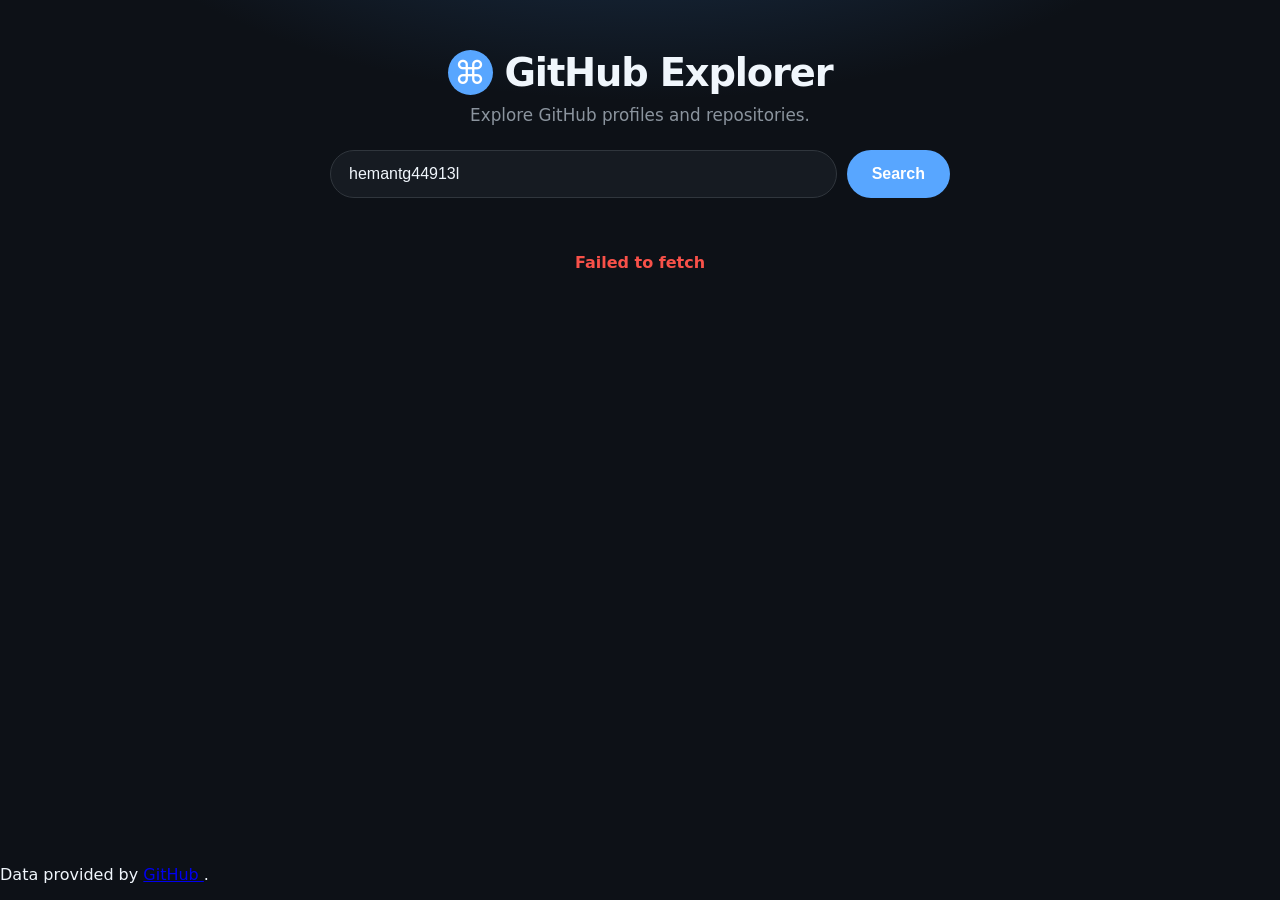
<file: index.html>
<!DOCTYPE html>
<html lang="en">
<head>
  <meta charset="UTF-8" />
  <meta name="viewport" content="width=device-width, initial-scale=1.0" />

  <title>GitHub Explorer</title>

  <meta
    name="description"
    content="Search GitHub users and explore their repositories."
  />

  <link rel="stylesheet" href="style.css" />
</head>

<body>

  <header class="site-header">

    <div class="brand">
      <span class="brand-icon">⌘</span>
      <h1>GitHub Explorer</h1>
    </div>

    <p class="tagline">
      Explore GitHub profiles and repositories.
    </p>

    <form id="search-form" class="search">
      <label for="search-input" class="visually-hidden">
        Search GitHub username
      </label>

      <input
        id="search-input"
        class="search-input"
        type="search"
        placeholder="Try: octocat"
        autocomplete="off"
      />

      <button
        id="search-button"
        class="search-button"
        type="submit"
      >
        Search
      </button>
    </form>

  </header>


  <main class="container">

    <p id="status" class="status"></p>

    <!-- Profile will be inserted here -->
    <section id="profile" class="profile"></section>

    <!-- Repositories will be inserted here -->
    <section>
      <h2 id="repo-heading" class="repo-heading"></h2>

      <div id="repositories" class="repositories"></div>
    </section>

  </main>


  <footer class="site-footer">
    <p>
      Data provided by
      <a
        href="https://github.com"
        target="_blank"
        rel="noopener"
      >
        GitHub
      </a>.
    </p>
  </footer>


  <script src="script.js"></script>

</body>
</html>
</file>
<file: style.css>
:root {
  --bg: #0d1117;
  --bg-soft: #161b22;
  --card: #21262d;
  --border: #30363d;

  --text: #f0f6fc;
  --muted: #8b949e;

  --accent: #58a6ff;
  --green: #3fb950;
  --danger: #f85149;

  --radius: 14px;
  --shadow: 0 10px 30px rgba(0, 0, 0, 0.3);
}


* {
  box-sizing: border-box;
}


body {
  margin: 0;

  font-family: cursive, system-ui, -apple-system, BlinkMacSystemFont, Segoe UI, Roboto, Helvetica Neue, Arial, Noto Sans, sans-serif, Apple Color Emoji, Segoe UI Emoji, Segoe UI Symbol, Noto Color Emoji;

  color: var(--text);
  background:
    radial-gradient(
      1000px 500px at 50% -200px,
      #1f3b5b 0%,
      transparent 60%
    ),
    var(--bg);

  min-height: 100vh;

  display: flex;
  flex-direction: column;
}


.visually-hidden {
  position: absolute;

  width: 1px;
  height: 1px;

  padding: 0;
  margin: -1px;

  overflow: hidden;

  clip: rect(0 0 0 0);

  white-space: nowrap;

  border: 0;
}


/* ---------------- HEADER ---------------- */

.site-header {
  padding: 50px 20px 35px;

  text-align: center;
}


.brand {
  display: inline-flex;

  align-items: center;

  gap: 12px;
}


.brand-icon {
  font-size: 2rem;

  width: 45px;
  height: 45px;

  display: grid;
  place-items: center;

  border-radius: 50%;

  background: var(--accent);

  color: #fff;
}


.brand h1 {
  margin: 0;

  font-size: 2.4rem;

  letter-spacing: -0.03em;
}


.tagline {
  margin: 10px 0 25px;

  color: var(--muted);

  font-size: 1.05rem;
}


/* ---------------- SEARCH ---------------- */

.search {
  display: flex;

  gap: 10px;

  max-width: 620px;

  margin: 0 auto;
}


.search-input {
  flex: 1;

  padding: 14px 18px;

  font-size: 1rem;

  color: var(--text);

  background: var(--bg-soft);

  border: 1px solid var(--border);

  border-radius: 999px;

  outline: none;
}


.search-input:focus {
  border-color: var(--accent);

  box-shadow:
    0 0 0 4px rgba(88, 166, 255, 0.2);
}


.search-input::placeholder {
  color: #6e7681;
}


.search-button {
  padding: 14px 25px;

  font-size: 1rem;

  font-weight: 700;

  color: white;

  background: var(--accent);

  border: none;

  border-radius: 999px;

  cursor: pointer;
}


.search-button:hover {
  opacity: 0.9;
}


/* ---------------- MAIN ---------------- */

.container {
  flex: 1;

  width: 100%;

  max-width: 1100px;

  margin: 0 auto;

  padding: 10px 20px 60px;
}


.status {
  min-height: 24px;

  margin: 10px 0 25px;

  text-align: center;

  color: var(--muted);
}


.status.error {
  color: var(--danger);

  font-weight: 600;
}
</file>
